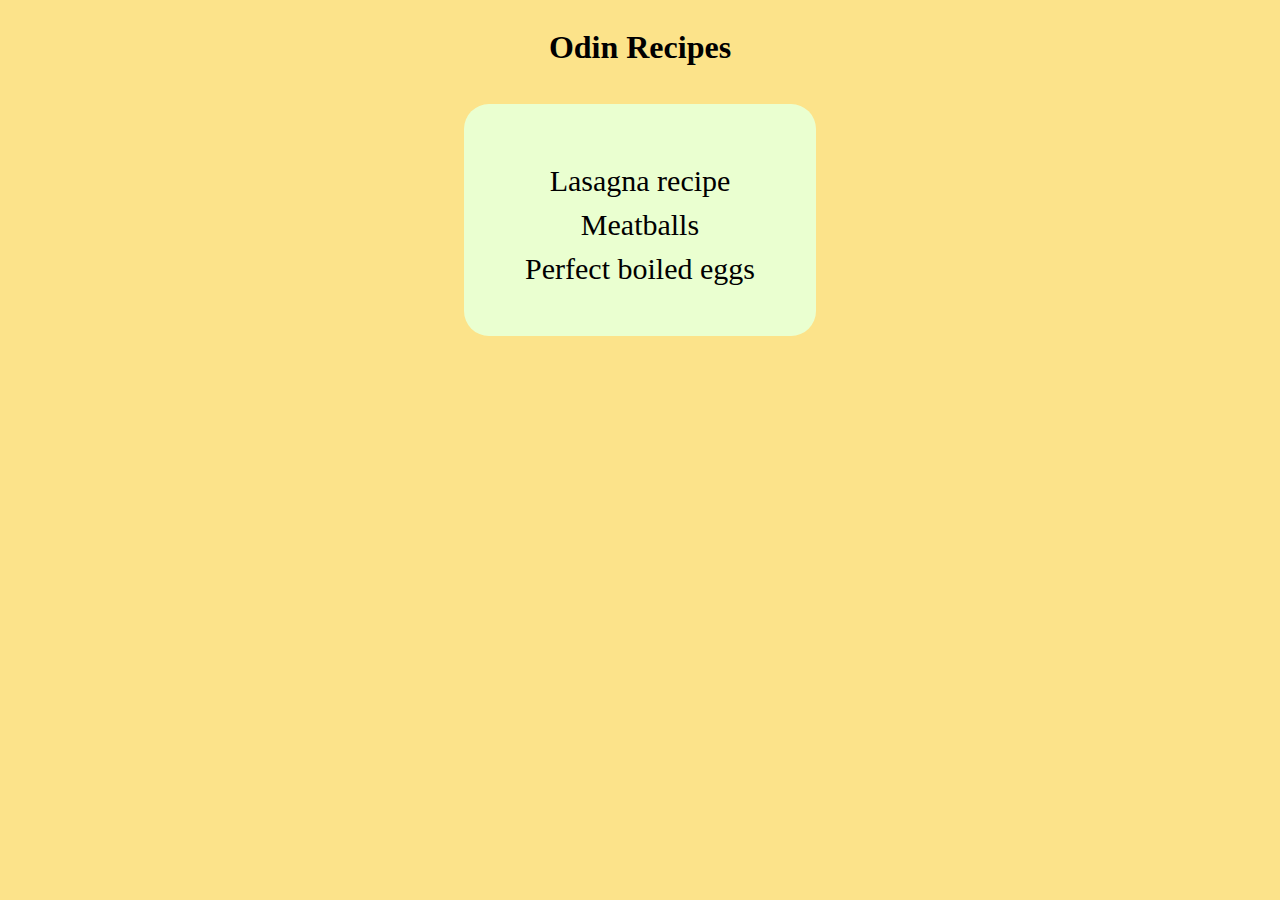
<file: index.html>
<!DOCTYPE html>
<html lang="en">
<head>
    <meta charset="UTF-8">
    <title>Document</title>
    <link rel="stylesheet" href="style.css">
</head>
<body>
    <h1>Odin Recipes</h1>

    <ul>
        <li><a href="./recipes/lasagna.html">Lasagna recipe</a></li>
        <li><a href="./recipes/meatballs.html">Meatballs</a></li>
        <li><a href="./recipes/boiled_eggs.html">Perfect boiled eggs</a></li>
    </ul>
</body>
</html>
</file>
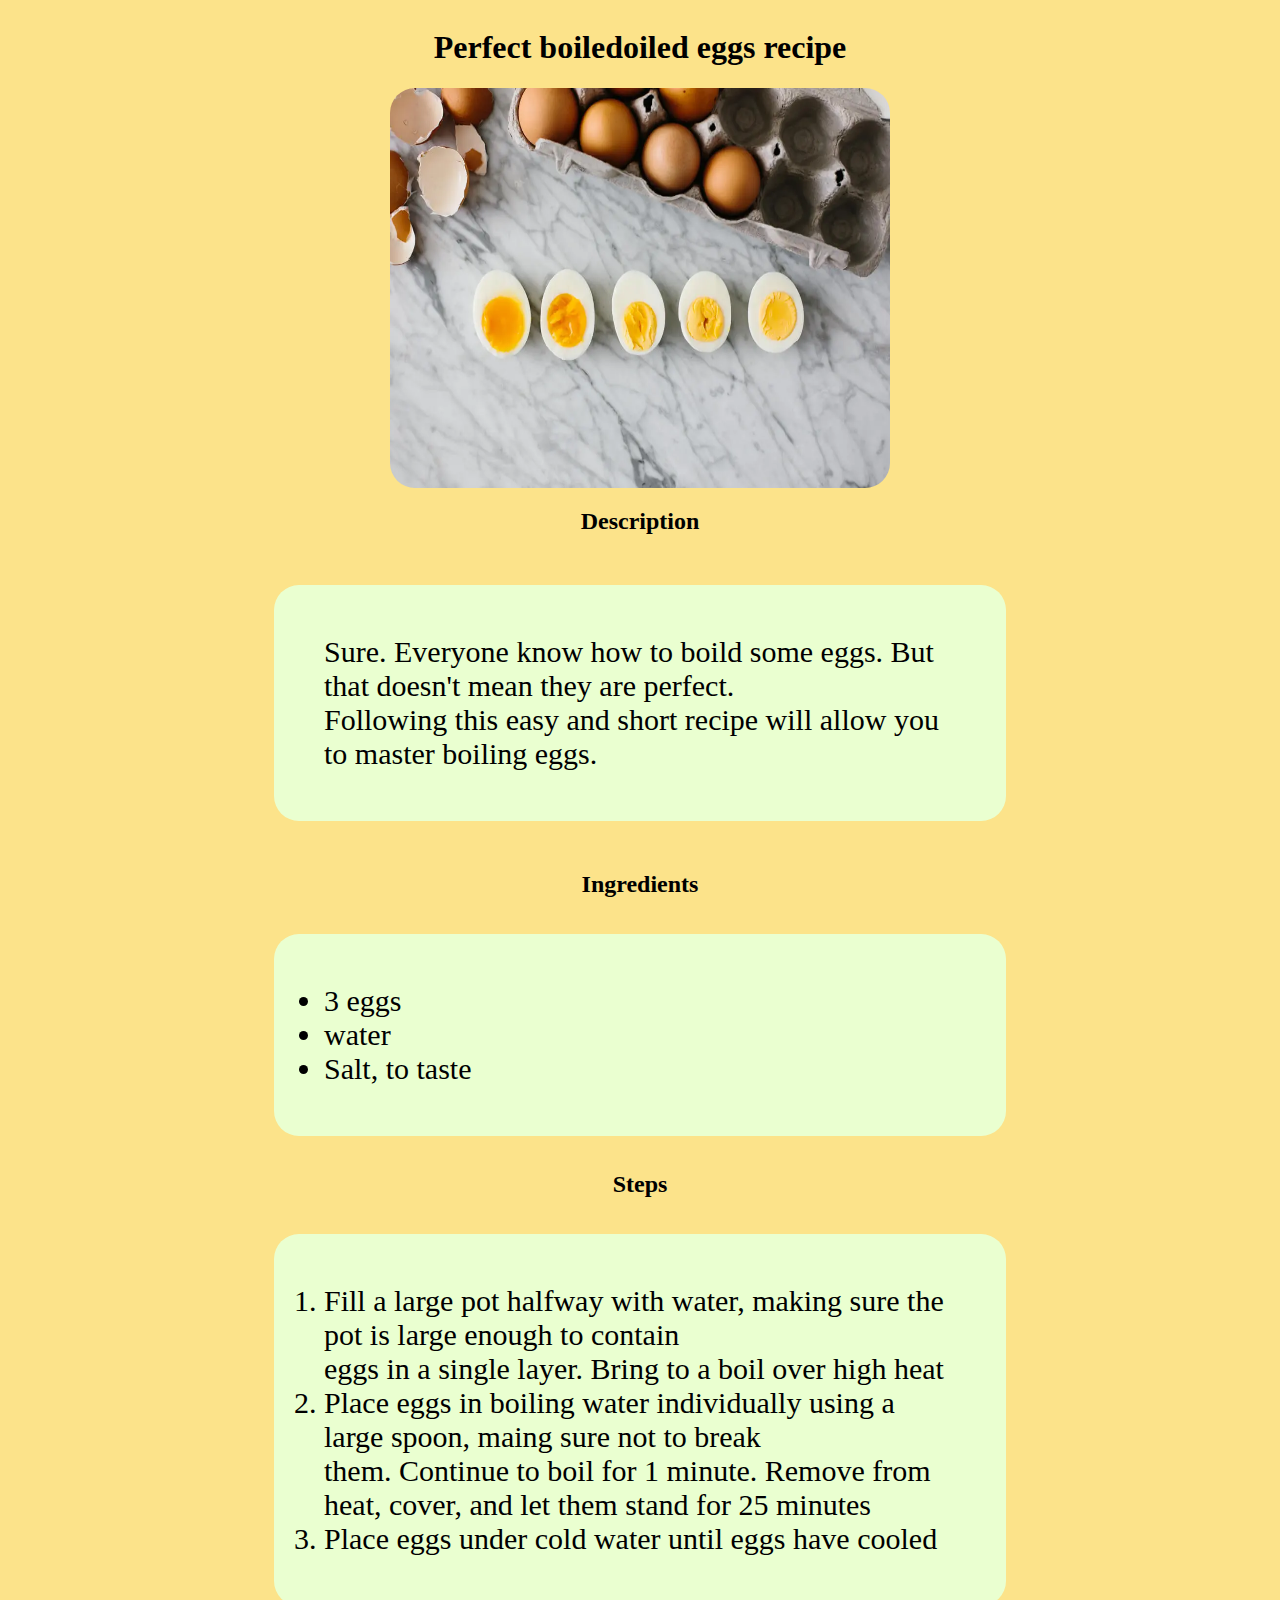
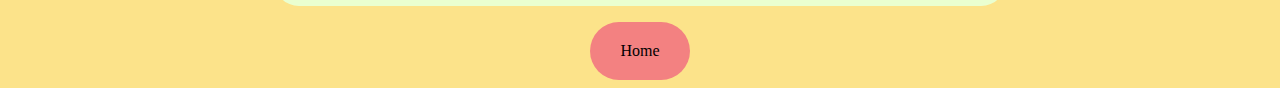
<file: recipes/boiled_eggs.html>
<!DOCTYPE html>
<html lang="en">
<head>
    <meta charset="UTF-8">
    <title>Perfect boiled eggs</title>
    <link rel="stylesheet" href="boiled_eggs.css">
</head>
<body>
    <h1>Perfect boiledoiled eggs recipe</h1>
    <img src="boiled_eggs.jpg">
    <h2>Description</h2>
    <p>Sure. Everyone know how to boild some eggs. But that doesn't mean they are perfect. <br>
        Following this easy and short recipe will allow you to master boiling eggs.<br></p>
    <h2>Ingredients</h2>
    <ul>
        <li>3 eggs</li>
        <li>water</li>
        <li>Salt, to taste</li>
    </ul>
    <h2>Steps</h2>
    <ol>
        <li>Fill a large pot halfway with water, making sure the pot is large enough to contain <br>
            eggs in a single layer. Bring to a boil over high heat</li>
        <li>Place eggs in boiling water individually using a large spoon, maing sure not to break <br>
            them. Continue to boil for 1 minute. Remove from heat, cover, and let them stand for 25 minutes</li>
        <li>Place eggs under cold water until eggs have cooled</li>
    </ol>
    <a href="../index.html">Home</a>
</body>
</html>
</file>
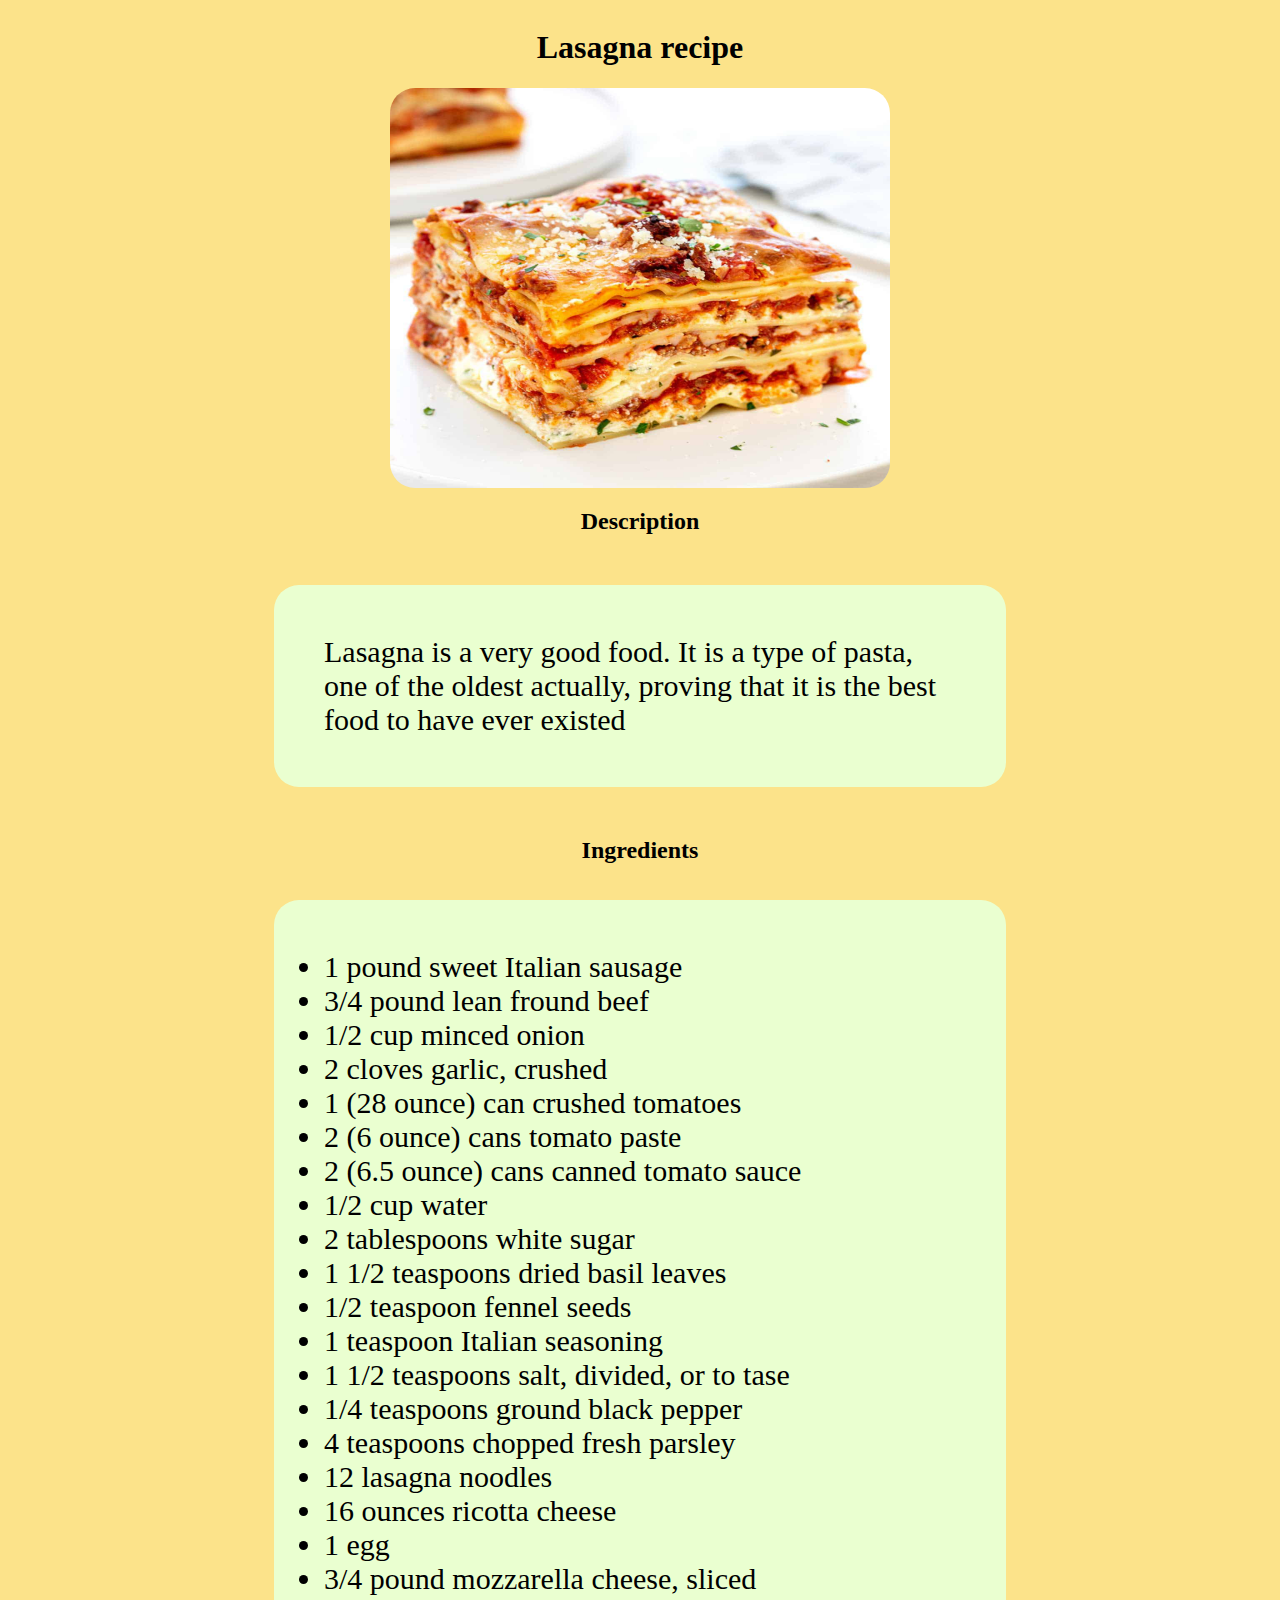
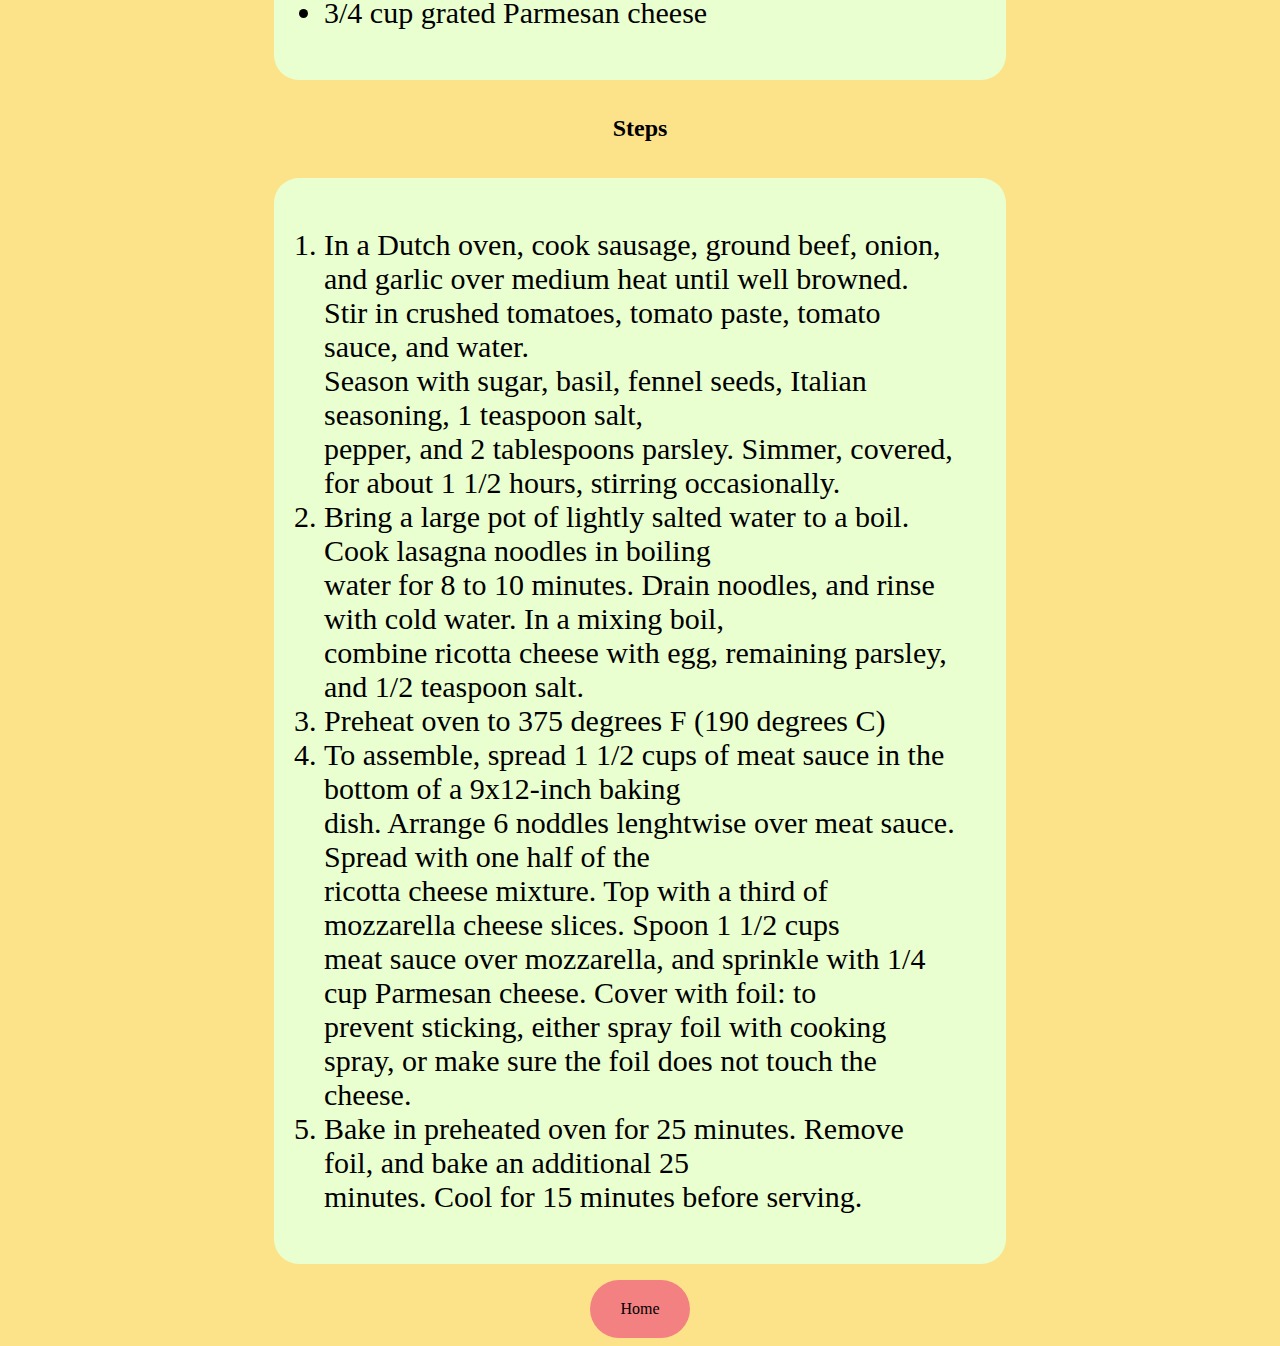
<file: recipes/lasagna.html>
<!DOCTYPE html>
<html lang="en">
<head>
    <meta charset="UTF-8">
    <link rel="stylesheet" href="lasagna.css">
    <title>Document</title>
</head>
<body>
    <h1>Lasagna recipe</h1>
    <img src="lasagna.jpg">

    <h2>Description</h2>
    <p>Lasagna is a very good food. It is a type of pasta, one of the oldest actually, proving that it is the best food to have ever existed</p>
    <h2>Ingredients</h2>
    <ul>
        <li>1 pound sweet Italian sausage</li>
        <li>3/4 pound lean fround beef</li>
        <li>1/2 cup minced onion</li>
        <li>2 cloves garlic, crushed</li>
        <li>1 (28 ounce) can crushed tomatoes</li>
        <li>2 (6 ounce) cans tomato paste</li>
        <li>2 (6.5 ounce) cans canned tomato sauce</li>
        <li>1/2 cup water</li>
        <li>2 tablespoons white sugar</li>
        <li>1 1/2 teaspoons dried basil leaves</li>
        <li>1/2 teaspoon fennel seeds</li>
        <li>1 teaspoon Italian seasoning</li>
        <li>1 1/2 teaspoons salt, divided, or to tase</li>
        <li>1/4 teaspoons ground black pepper</li>
        <li>4 teaspoons chopped fresh parsley</li>
        <li>12 lasagna noodles</li>
        <li>16 ounces ricotta cheese</li>
        <li>1 egg</li>
        <li>3/4 pound mozzarella cheese, sliced</li>
        <li>3/4 cup grated Parmesan cheese</li>
    </ul>
    <h2>Steps</h2>
    <ol>
            <li> In a Dutch oven, cook sausage, ground beef, onion, and garlic over medium heat until well browned.<br>
                Stir in crushed tomatoes, tomato paste, tomato sauce, and water.<br>
                Season with sugar, basil, fennel seeds, Italian seasoning, 1 teaspoon salt,<br>
                  pepper, and 2 tablespoons parsley. Simmer, covered, for about 1 1/2 hours, stirring occasionally.
            </li>
            <li>Bring a large pot of lightly salted water to a boil. Cook lasagna noodles in boiling <br>
                water for 8 to 10 minutes. Drain noodles, and rinse with cold water. In a mixing boil, <br>
                combine ricotta cheese with egg, remaining parsley, and 1/2 teaspoon salt.</li>
            <li>Preheat oven to 375 degrees F (190 degrees C)</li>
            <li>To assemble, spread 1 1/2 cups of meat sauce in the bottom of a 9x12-inch baking <br>
                dish. Arrange 6 noddles lenghtwise over meat sauce. Spread with one half of the <br>
                ricotta cheese mixture. Top with a third of mozzarella cheese slices. Spoon 1 1/2 cups <br>
                meat sauce over mozzarella, and sprinkle with 1/4 cup Parmesan cheese. Cover with foil: to <br>
                prevent sticking, either spray foil with cooking spray, or make sure the foil does not touch the cheese.</li>
                <li>Bake in preheated oven for 25 minutes. Remove foil, and bake an additional 25 <br>
                minutes. Cool for 15 minutes before serving.</li>
    </ol>
    <a href="../index.html">Home</a>
</body>
</html>
</file>
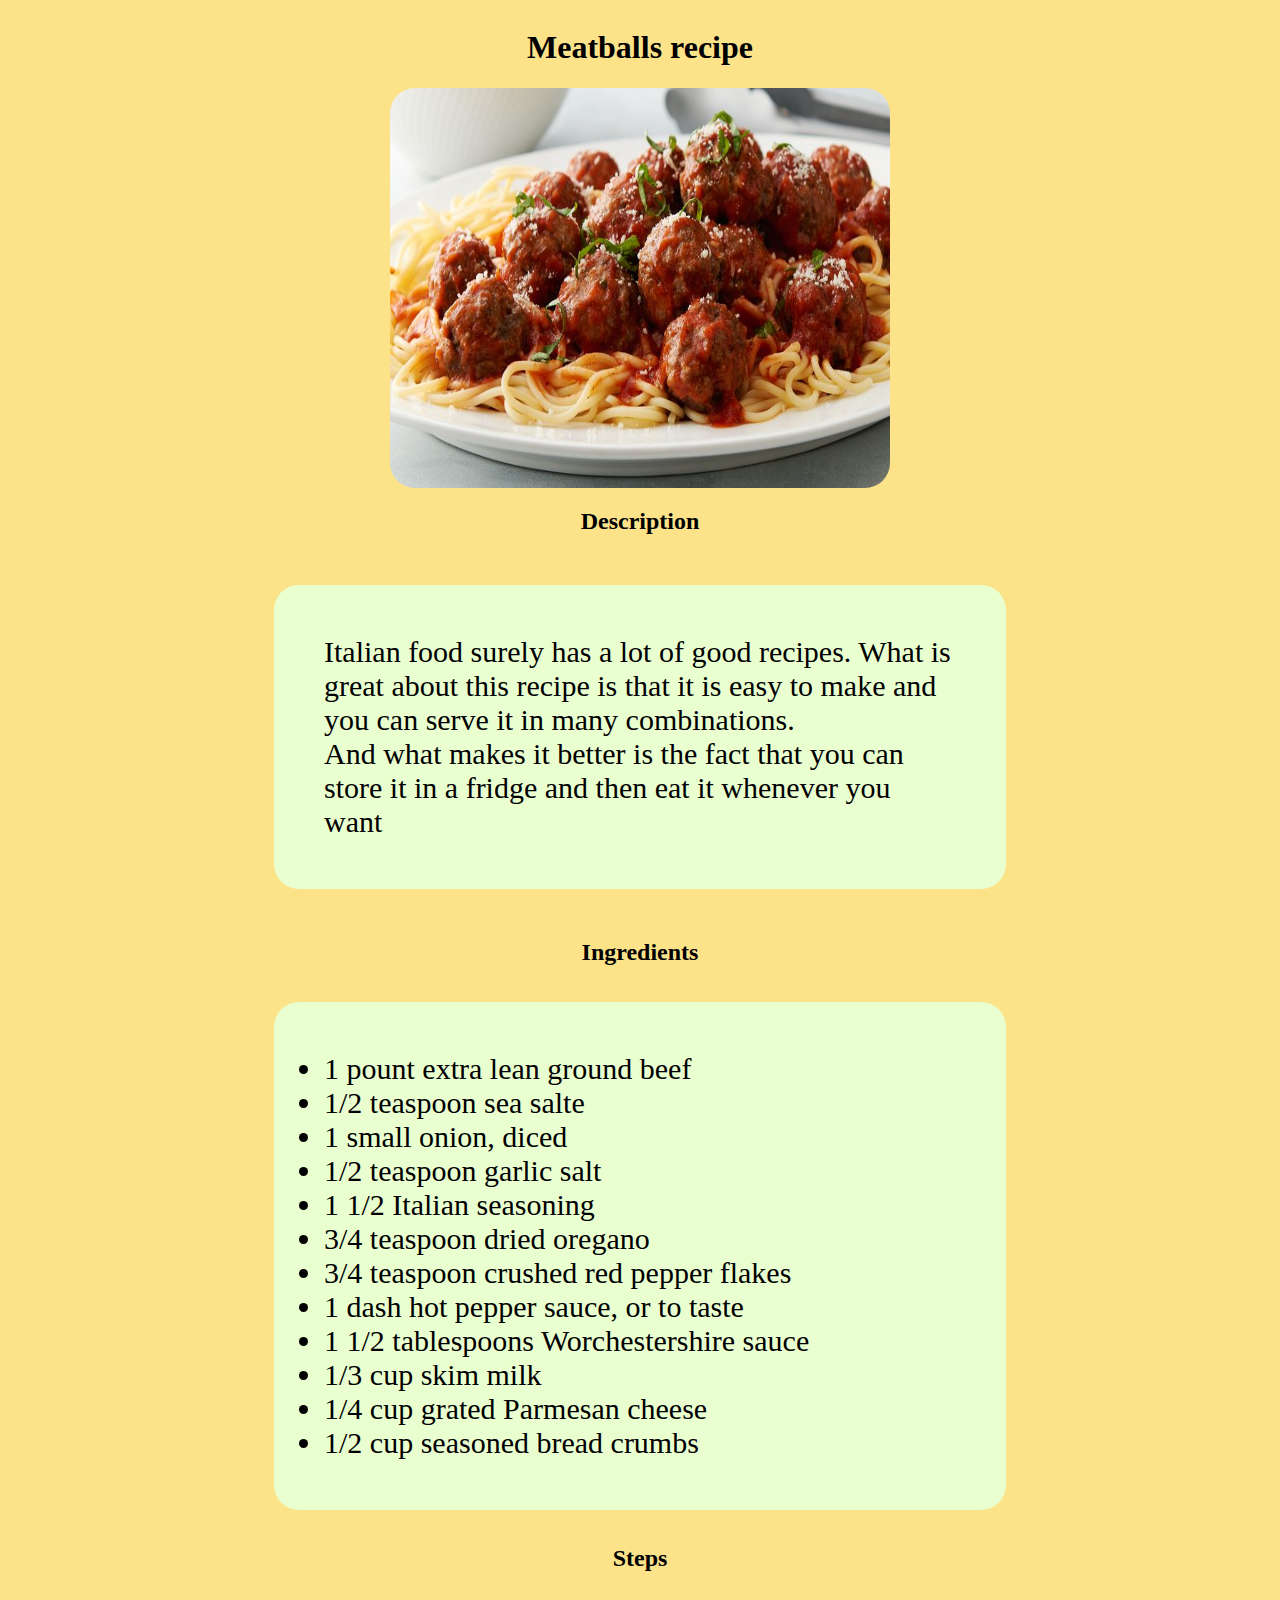
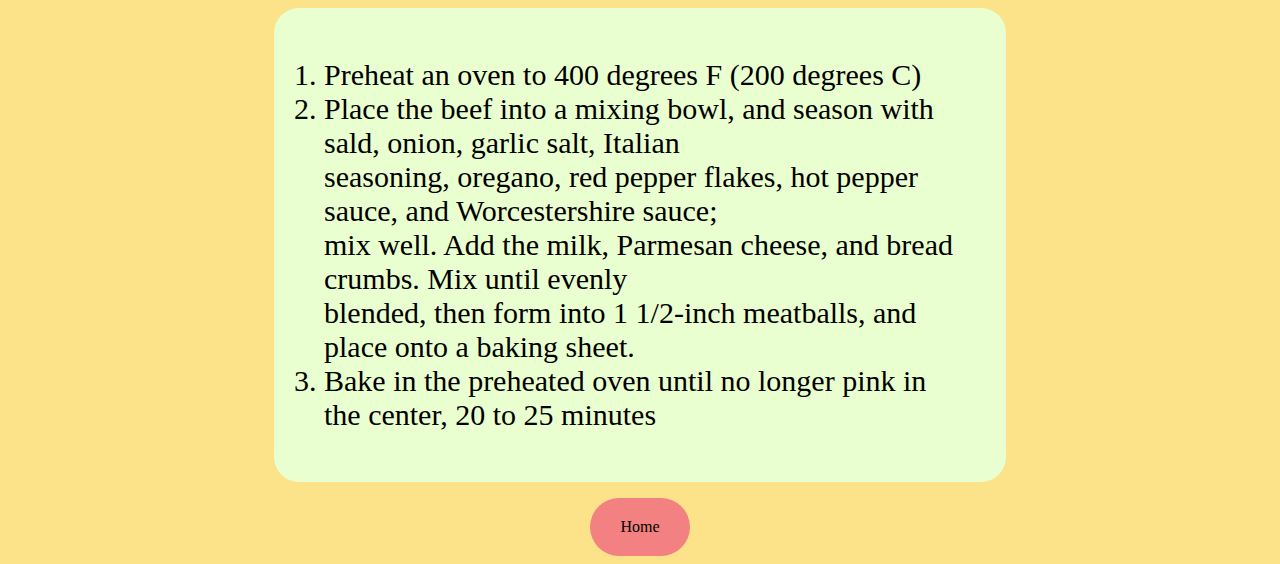
<file: recipes/meatballs.html>
<!DOCTYPE html>
<html lang="en">
<head>
    <meta charset="UTF-8">
    <title>Meatballs recipe</title>
    <link rel="stylesheet" href="meatballs.css">
</head>
<body>
    <H1> Meatballs recipe</H1>
    <img src="meatballs.jpg" alt="meatballs">
    <h2>Description</h2>
    <p>Italian food surely has a lot of good recipes. What is great about this recipe is that it is easy to make and you can serve it in many combinations.<br>
        And what makes it better is the fact that you can store it in a fridge and then eat it whenever you want</p>
    <H2>Ingredients</H2>
    <ul>
        <li>1 pount extra lean ground beef</li>
        <li>1/2 teaspoon sea salte</li>
        <li>1 small onion, diced</li>
        <li>1/2 teaspoon garlic salt</li>
        <li>1 1/2 Italian seasoning</li>
        <li>3/4 teaspoon dried oregano</li>
        <li>3/4 teaspoon crushed red pepper flakes</li>
        <li>1 dash hot pepper sauce, or to taste</li>
        <li>1 1/2 tablespoons Worchestershire sauce</li>
        <li>1/3 cup skim milk</li>
        <li>1/4 cup grated Parmesan cheese</li>
        <li>1/2 cup seasoned bread crumbs</li>
    </ul>
    <h2>Steps</h2>
    <ol>
        <li>Preheat an oven to 400 degrees F (200 degrees C)</li>
        <li>Place the beef into a mixing bowl, and season with sald, onion, garlic salt, Italian <br>
            seasoning, oregano, red pepper flakes, hot pepper sauce, and Worcestershire sauce; <br>
            mix well. Add the milk, Parmesan cheese, and bread crumbs. Mix until evenly <br>
            blended, then form into 1 1/2-inch meatballs, and place onto a baking sheet.</li>
        <li>Bake in the preheated oven until no longer pink in the center, 20 to 25 minutes</li>
    </ol>
    <a href="../index.html">Home</a>
</body>
</html>
</file>
<file: style.css>
body {
    background: #FCE38A;
    text-align: center;
    display: flex;
    flex-direction: column;
    align-items: center;
}
   li{
       list-style: none;
       margin-top: 10px;
   } 
a{
    text-decoration: none;
    color: black;
    font-size: 30px;
    text-decoration: none;
    
}
ul{
    background-color: #EAFFD0;
    padding: 50px;
    border-radius: 25px;
    width: 20%;

}
a:hover{
    background: rgba(149, 225, 211, 0.5);
    padding: 5px 15px;
}
</file>
<file: recipes/boiled_eggs.css>
img{
    height: 400px;
    width: 500px;
    border-radius: 25px;
}
body {
    background: #FCE38A;
    
    display: flex;
    flex-direction: column;
    align-items: center;
}
p,
li{
    font-size: 30px;
}
a {
    text-decoration: none;
    color: black;
    background: #F38181;
    text-align: center;
    padding: 20px 30px;
    border-radius:100px;
}
p,
ul,
ol{
    background-color: #EAFFD0;
    padding: 50px;
    border-radius: 25px;
    width: 50%;
}
</file>
<file: recipes/lasagna.css>
img{
    height: 400px;
    width: 500px;
    border-radius: 25px;
}
body {
    background: #FCE38A;
    
    display: flex;
    flex-direction: column;
    align-items: center;
}
p,
li{
    font-size: 30px;
}
a {
    text-decoration: none;
    color: black;
    background: #F38181;
    text-align: center;
    padding: 20px 30px;
    border-radius:100px;
}
p,
ul,
ol{
    background-color: #EAFFD0;
    padding: 50px;
    border-radius: 25px;
    width: 50%;
}
</file>
<file: recipes/meatballs.css>
img{
    height: 400px;
    width: 500px;
    border-radius: 25px;
}
body {
    background: #FCE38A;
    
    display: flex;
    flex-direction: column;
    align-items: center;
}
p,
li{
    font-size: 30px;
}
a {
    text-decoration: none;
    color: black;
    background: #F38181;
    text-align: center;
    padding: 20px 30px;
    border-radius:100px;
}
p,
ul,
ol{
    background-color: #EAFFD0;
    padding: 50px;
    border-radius: 25px;
    width: 50%;
}
</file>
